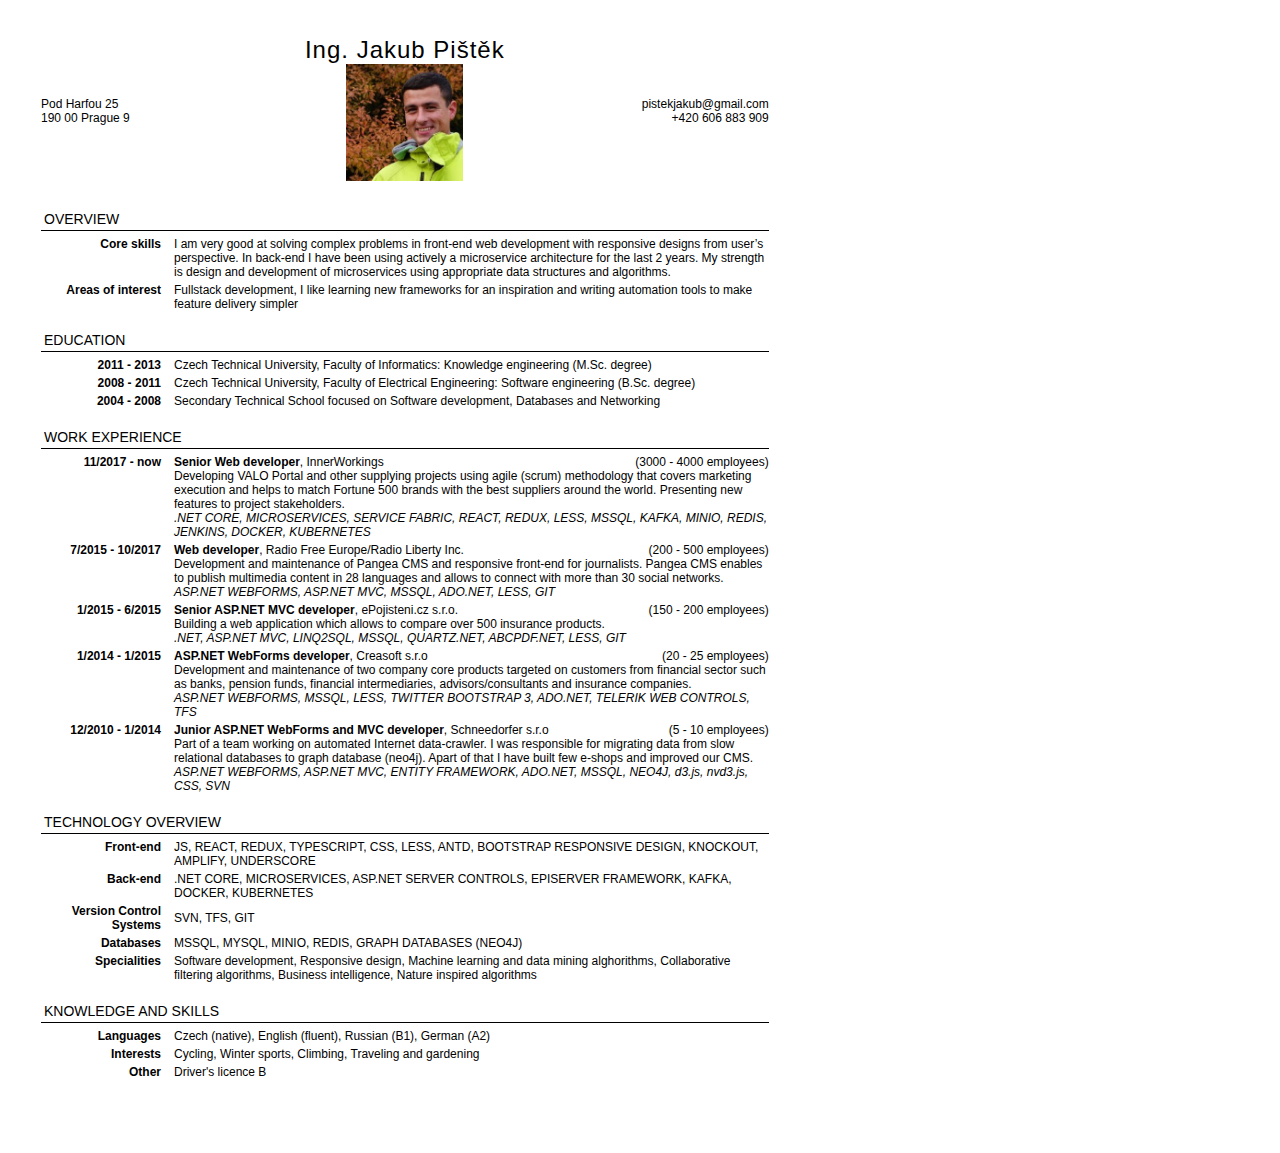
<file: Jakub_Pistek_CV-old.html>
<!DOCTYPE html>
<html lang="en">
<head>

<meta charset="UTF-8">
<title>Jakub Pištěk CV</title>

<style type="text/css">

@page {
    size: A4;
    margin: 0;
}
@media all {
	html, body {
		width: 210mm;
		height: 297mm;
	}
}

div.content {
	font-family: Tahoma, 'Lucida Grande CE', lucida, sans-serif;
	font-size: 12px;
	background: transparent;
	color: #000;
	margin: 30px;
}

h1, h2 {
	font-weight: normal;
	margin: 3px;
}

h1 {
	letter-spacing: 1px;
}
h2 {
	font-size: 14px;
	padding: 3px;
	margin-top: 15px;
	border-bottom: 1px solid #000;
	text-transform: uppercase;
}

table {
	width: 100%;
}
table.three td {
	width: 33%;
}

.fright {
	float: right;
}
.right {
	text-align: right;
}
.center {
	text-align: center;
}

th {
	width: 120px;
	text-align: right;
	padding-right: 10px;	
	vertical-align: top;
}
	
</style>

</head>
<body>

<div class="content">

<table class="three">
<tr>
	<td>
Pod Harfou 25<br>
190 00 Prague 9
	</td>
	<td class="center">
<h1>Ing. Jakub Pištěk <img src="profile.jpg" style="width: 50%;" /></h1>
	</td>		
	<td class="right">
pistekjakub@gmail.com<br>
+420 606 883 909
	</td>
</tr>
</table>

<h2>Overview</h2>

<table>
<tr>
	<th>Core skills</th>
	<td>I am very good at solving complex problems in front-end web development with responsive designs from user’s perspective. In back-end I have been using actively a microservice architecture for the last 2 years.
My strength is design and development of microservices using appropriate data structures and algorithms.</td>
</tr>
<tr>
	<th>Areas of interest</th>
	<td>Fullstack development, I like learning new frameworks for an inspiration and writing automation tools to make feature delivery simpler</td>
</tr>
</table>

<h2>Education</h2>

<table>
<tr>
	<th>2011 - 2013</th>
	<td>Czech Technical University, Faculty of Informatics: Knowledge engineering (M.Sc. degree)</td>
</tr>
<tr>
	<th>2008 - 2011</th>
	<td>Czech Technical University, Faculty of Electrical Engineering: Software engineering (B.Sc. degree)</td>
</tr>
<tr>
	<th>2004 - 2008</th>
	<td>Secondary Technical School focused on Software development, Databases and Networking</td>
</tr>
</table>

<h2>Work Experience</h2>

<table>

<tr>
	<th>11/2017 - now</th>
	<td>
<span class="fright">(3000 - 4000 employees)</span>
<strong>Senior Web developer</strong>, InnerWorkings<br>
Developing VALO Portal and other supplying projects using agile (scrum) methodology that covers marketing execution and helps to match Fortune 500 brands with the best suppliers around the world.
Presenting new features to project stakeholders.<br>
<em>.NET CORE, MICROSERVICES, SERVICE FABRIC, REACT, REDUX, LESS, MSSQL, KAFKA, MINIO, REDIS, JENKINS, DOCKER, KUBERNETES</em>
	</td>
</tr>

<tr>
	<th>7/2015 - 10/2017</th>
	<td>
<span class="fright">(200 - 500 employees)</span>
<strong>Web developer</strong>, Radio Free Europe/Radio Liberty Inc.<br>
Development and maintenance of Pangea CMS and responsive front-end for journalists. Pangea CMS enables to publish multimedia 
content in 28 languages and allows to connect with more than 30 social networks.<br>
<em>ASP.NET WEBFORMS, ASP.NET MVC, MSSQL, ADO.NET, LESS, GIT</em>
	</td>
</tr>

<tr>
	<th>1/2015 - 6/2015</th>
	<td>
<span class="fright">(150 - 200 employees)</span>
<strong>Senior ASP.NET MVC developer</strong>, ePojisteni.cz s.r.o.<br>
Building a web application which allows to compare over 500 insurance products.<br>
<em>.NET, ASP.NET MVC, LINQ2SQL, MSSQL, QUARTZ.NET, ABCPDF.NET, LESS, GIT</em>
	</td>
</tr>

<tr>
	<th>1/2014 - 1/2015</th>
	<td>
		
<span class="fright">(20 - 25 employees)</span>
<strong>ASP.NET WebForms developer</strong>, Creasoft s.r.o<br>
Development and maintenance of two company core products targeted on customers from financial sector such as banks, pension funds, financial intermediaries, advisors/consultants and insurance companies.<br>
<em>ASP.NET WEBFORMS, MSSQL, LESS, TWITTER BOOTSTRAP 3, ADO.NET, TELERIK WEB CONTROLS, TFS</em>

	</td>
</tr>

<tr>
	<th>12/2010 - 1/2014</th>
	<td>
<span class="fright">(5 - 10 employees)</span>
<strong>Junior ASP.NET WebForms and MVC developer</strong>, Schneedorfer s.r.o<br>
Part of a team working on automated Internet data-crawler. I was responsible for migrating data from slow relational databases to graph database (neo4j). Apart of that I have built few e-shops and improved our CMS.<br>
<em>ASP.NET WEBFORMS, ASP.NET MVC, ENTITY FRAMEWORK, ADO.NET, MSSQL, NEO4J, d3.js, nvd3.js, CSS, SVN</em>
	</td>
</tr>

</table>

<h2>Technology Overview</h2>

<table>
<tr>
	<th>Front-end</th>
	<td>JS, REACT, REDUX, TYPESCRIPT, CSS, LESS, ANTD, BOOTSTRAP RESPONSIVE DESIGN, KNOCKOUT, AMPLIFY, UNDERSCORE</td>
</tr>
<tr>
	<th>Back-end</th>
	<td>.NET CORE, MICROSERVICES, ASP.NET SERVER CONTROLS, EPISERVER FRAMEWORK, KAFKA, DOCKER, KUBERNETES</td>
</tr>
<tr>
	<th>Version Control Systems</th>
	<td>SVN, TFS, GIT</td>
</tr>
<tr>
	<th>Databases</th>
	<td>MSSQL, MYSQL, MINIO, REDIS, GRAPH DATABASES (NEO4J)</td>
</tr>
<tr>
	<th>Specialities</th>
	<td>Software development, Responsive design, Machine
learning and data mining alghorithms, Collaborative filtering algorithms, Business intelligence, Nature inspired algorithms</td>
</tr>
</table>


<h2>Knowledge and Skills</h2>

<table>
<tr>
	<th>Languages</th>
	<td>Czech (native), English (fluent), Russian (B1), German (A2)</td>
</tr>
<tr>
	<th>Interests</th>
	<td>Cycling, Winter sports, Climbing, Traveling and gardening</td>
</tr>
<tr>
	<th>Other</th>
	<td>Driver's licence B</td>
</tr>

</table>

</div>
	
</body>
</html>
</file>
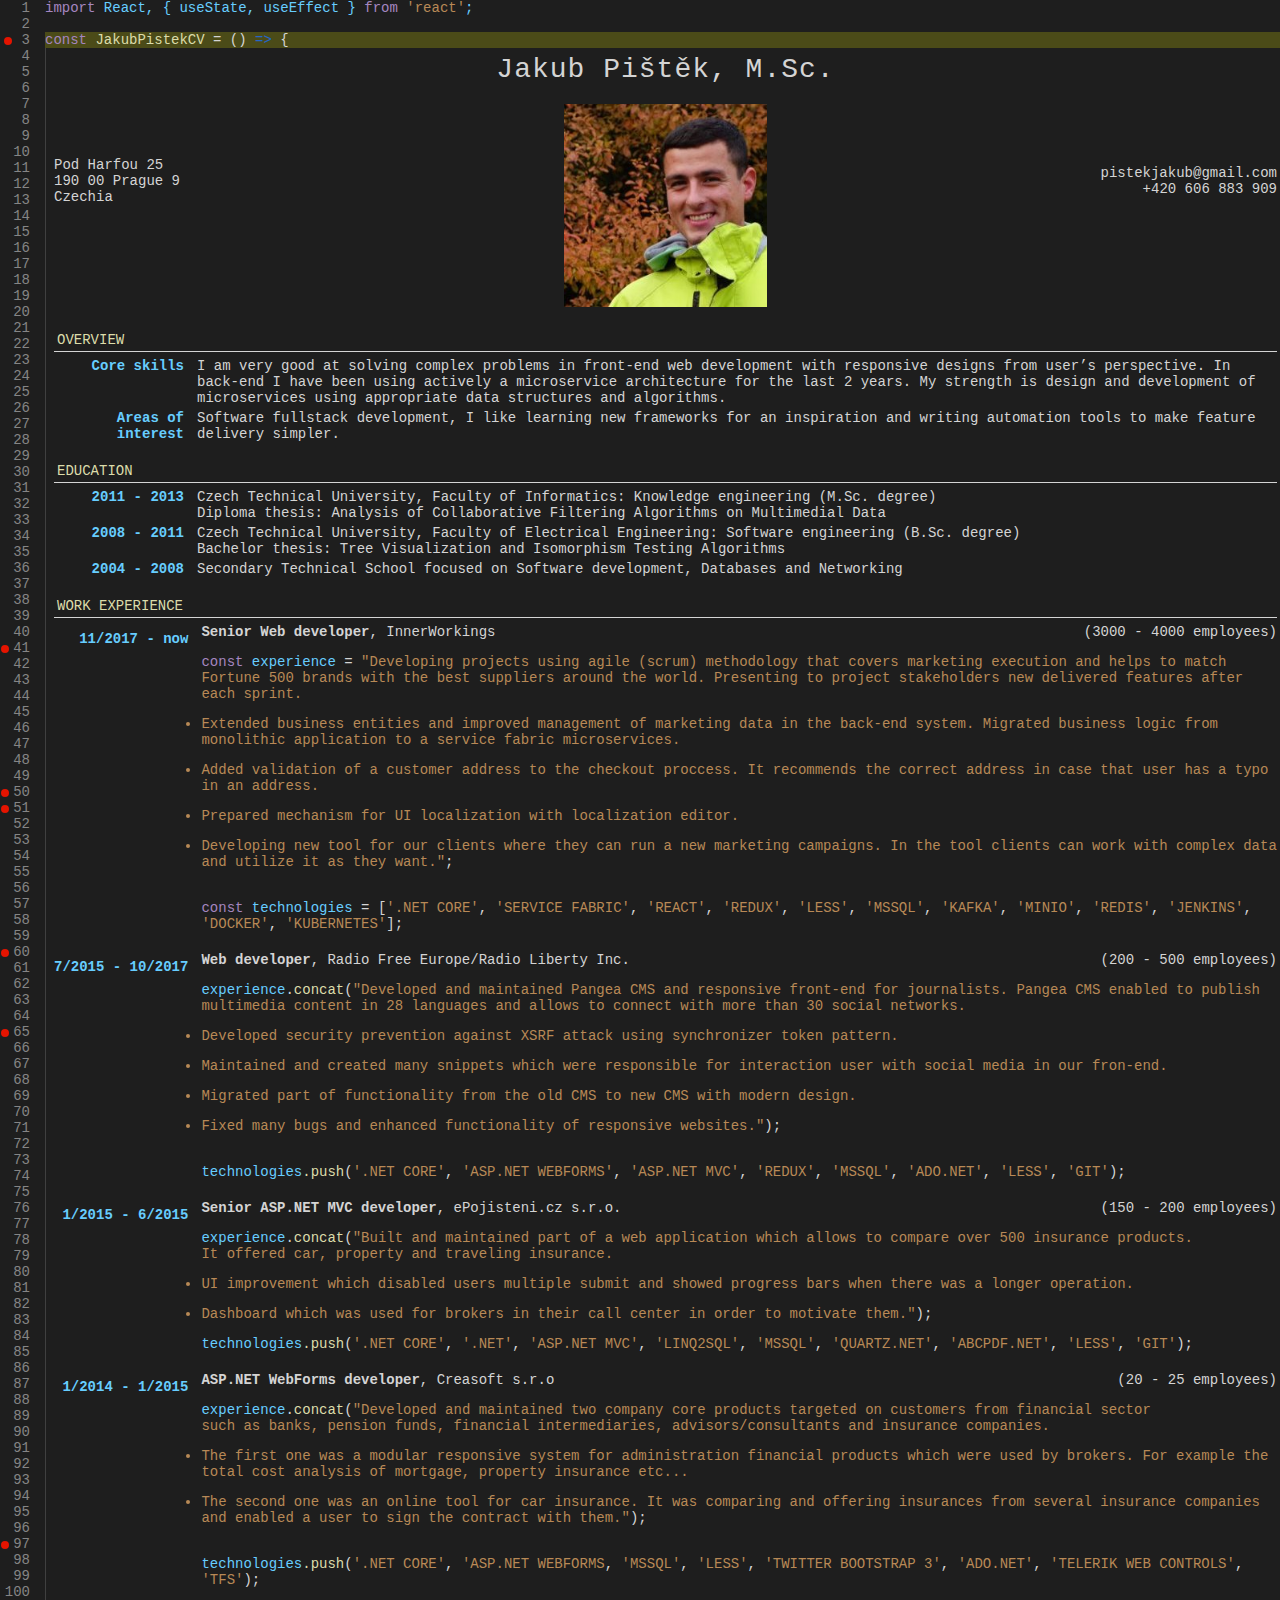
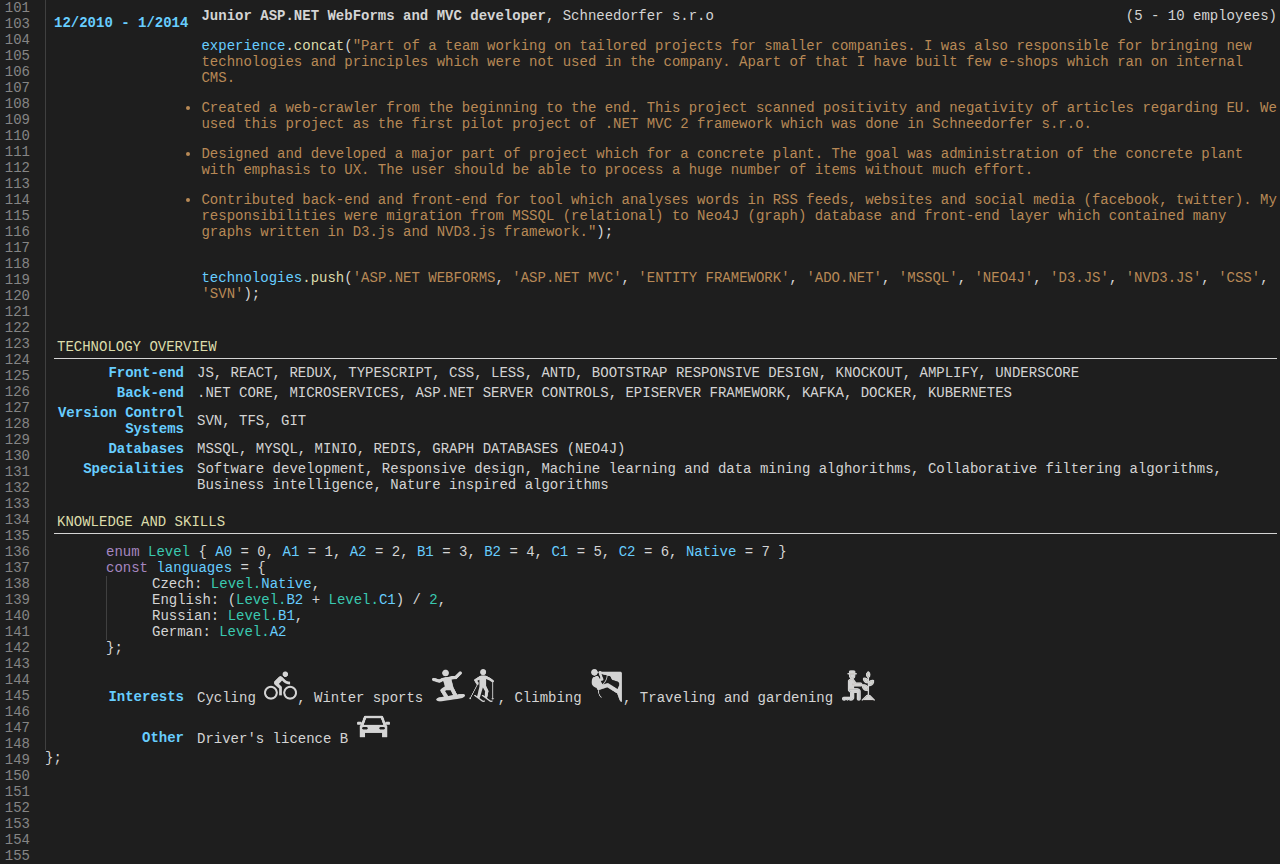
<file: Jakub_Pistek_CV.html>
<!DOCTYPE html>
<html lang="en" style="margin: 0px; padding: 0px">
<head>
    <title>CV - Jakub Pištěk</title>
    <link rel="stylesheet" href="cv.css">
    <meta charset="UTF-8">
</head>

<body>
    <div class="container">
        <div class="left">
            <div class="code-lines">
                <div class="code-lines-inner">
                    1<br />
                    2<br />
                    <span class="breakpoint active">&nbsp;</span>3<br />
                    4<br />
                    5<br />
                    6<br />
                    7<br />
                    8<br />
                    9<br />
                    10<br />
                    11<br />
                    12<br />
                    13<br />
                    14<br />
                    15<br />
                    16<br />
                    17<br />
                    18<br />
                    19<br />
                    20<br />
                    21<br />
                    22<br />
                    23<br />
                    24<br />
                    25<br />
                    26<br />
                    27<br />
                    28<br />
                    29<br />
                    30<br />
                    31<br />
                    32<br />
                    33<br />
                    34<br />
                    35<br />
                    36<br />
                    37<br />
                    38<br />
                    39<br />
                    40<br />
                    <span style="left: -4px;" class="breakpoint">&nbsp;</span>41<br />
                    42<br />
                    43<br />
                    44<br />
                    45<br />
                    46<br />
                    47<br />
                    48<br />
                    49<br />
                    <span style="left: -4px;" class="breakpoint">&nbsp;</span>50<br />
                    <span style="left: -4px;" class="breakpoint">&nbsp;</span>51<br />
                    52<br />
                    53<br />
                    54<br />
                    55<br />
                    56<br />
                    57<br />
                    58<br />
                    59<br />
                    <span style="left: -4px;" class="breakpoint">&nbsp;</span>60<br />
                    61<br />
                    62<br />
                    63<br />
                    64<br />
                    <span style="left: -4px;" class="breakpoint">&nbsp;</span>65<br />
                    66<br />
                    67<br />
                    68<br />
                    69<br />
                    70<br />
                    71<br />
                    72<br />
                    73<br />
                    74<br />
                    75<br />
                    76<br />
                    77<br />
                    78<br />
                    79<br />
                    80<br />
                    81<br />
                    82<br />
                    83<br />
                    84<br />
                    85<br />
                    86<br />
                    87<br />
                    88<br />
                    89<br />
                    90<br />
                    91<br />
                    92<br />
                    93<br />
                    94<br />
                    95<br />
                    96<br />
                    <span style="left: -4px;" class="breakpoint">&nbsp;</span>97<br />
                    98<br />
                    99<br />
                    100<br />
                    101<br />
                    103<br />
                    104<br />
                    105<br />
                    106<br />
                    107<br />
                    108<br />
                    109<br />
                    110<br />
                    111<br />
                    112<br />
                    113<br />
                    114<br />
                    115<br />
                    116<br />
                    117<br />
                    118<br />
                    119<br />
                    120<br />
                    121<br />
                    122<br />
                    123<br />
                    124<br />
                    125<br />
                    126<br />
                    127<br />
                    128<br />
                    129<br />
                    130<br />
                    131<br />
                    132<br />
                    133<br />
                    134<br />
                    135<br />
                    136<br />
                    137<br />
                    138<br />
                    139<br />
                    140<br />
                    141<br />
                    142<br />
                    143<br />
                    144<br />
                    145<br />
                    146<br />
                    147<br />
                    148<br />
                    149<br />
                    150<br />
                    151<br />
                    152<br />
                    153<br />
                    154<br />
                    155<br />
                </div>
            </div>
        </div>
        <div class="right">
            <span class="import">import</span>&nbsp;<span class="light">React, { useState, useEffect }</span>&nbsp;<span
                class="import">from</span>&nbsp;<span class="string">'react'</span><span class="light">;</span><br />
            <br />
            <div class="debug"><span class="import">const</span>&nbsp;<span class="yellow">JakubPistekCV</span>&nbsp;<span class="white">=
                ()</span>&nbsp;<span class="blue">=>&nbsp;</span><span class="white">{</span></div>
                <div class="content-inner white">
                    <table class="three">
                        <tr>
                            <td>
                        Pod Harfou 25<br />
                        190 00 Prague 9<br />
                        Czechia
                            </td>
                            <td class="center">
                        <h1>Jakub Pištěk, M.Sc.</h1><br />
                        <img alt="profile" src="profile.jpg" style="width: 50%;" />
                            </td>		
                            <td style="text-align: right;">
                        <span class="white">pistekjakub@gmail.com</span><br />
                        <span class="white">+420 606 883 909</span>
                            </td>
                        </tr>
                        </table>
                    <h2 class="yellow">Overview</h2>
                    <table>
                        <tr>
                            <th class="light">Core skills</th>
                            <td>I am very good at solving complex problems in front-end web development with responsive
                                designs from user’s perspective.
                                In back-end I have been using actively a microservice architecture for the last 2 years.
                                My strength is design and development of microservices using appropriate data structures
                                and algorithms.</td>
                        </tr>
                        <tr>
                            <th class="light">Areas of interest</th>
                            <td>Software fullstack development, I like learning new frameworks for an inspiration and
                                writing automation tools to make feature delivery simpler.</td>
                        </tr>
                    </table>

                    <h2 class="yellow">Education</h2>

                    <table>
                        <tr>
                            <th class="light">2011 - 2013</th>
                            <td>Czech Technical University, Faculty of Informatics: Knowledge engineering (M.Sc. degree)<br />
                                Diploma thesis: Analysis of Collaborative Filtering Algorithms on Multimedial Data
                            </td>
                        </tr>
                        <tr>
                            <th class="light">2008 - 2011</th>
                            <td>Czech Technical University, Faculty of Electrical Engineering: Software engineering (B.Sc. degree)<br />
                                Bachelor thesis: Tree Visualization and Isomorphism Testing Algorithms
                            </td>
                        </tr>
                        <tr>
                            <th class="light">2004 - 2008</th>
                            <td>Secondary Technical School focused on Software development, Databases and Networking
                            </td>
                        </tr>
                    </table>

                    <h2 class="yellow">Work Experience</h2>

                    <table>

                        <tr>
                            <th class="light nowrap">11/2017 - now</th>
                            <td>
                                <span class="fright">(3000 - 4000 employees)</span>
                                <strong>Senior Web developer</strong>, InnerWorkings<br />                                
                                <div class="string">
                                    <p>
                                        <span class="import">const</span>&nbsp;<span class="light">experience</span>&nbsp;<span class="white">=</span>  
                                        "Developing projects using agile (scrum) methodology that
                                        covers marketing execution and helps to match Fortune 500 brands with the best suppliers
                                        around the world. Presenting to project stakeholders new delivered features after each sprint.
                                    </p>
                                    <p class="list">
                                        Extended business entities and improved management of marketing data in the back-end system.
                                        Migrated business logic from monolithic application to a service fabric microservices.
                                    </p>
                                    <p class="list">
                                        Added validation of a customer address to the checkout proccess. 
                                        It recommends the correct address in case that user has a typo in an address.
                                    </p>
                                    <p class="list">
                                        Prepared mechanism for UI localization with localization editor.
                                    </p>
                                    <p class="list">
                                        Developing new tool for our clients where they can run a new marketing campaigns.
                                        In the tool clients can work with complex data and utilize it as they want."<span class="white">;</span>
                                    </p>
                                </div>
                                <br />
                                <span class="import">const</span>&nbsp;<span class="light">technologies</span>
                                <span class="white">= [</span><span class="string">'.NET CORE'</span><span class="white">,</span>
                                <span class="string">'SERVICE FABRIC'</span><span class="white">,</span>
                                <span class="string">'REACT'</span><span class="white">,</span>
                                <span class="string">'REDUX'</span><span class="white">,</span>
                                <span class="string">'LESS'</span><span class="white">,</span>
                                <span class="string">'MSSQL'</span><span class="white">,</span>
                                <span class="string">'KAFKA'</span><span class="white">,</span>
                                <span class="string">'MINIO'</span><span class="white">,</span>
                                <span class="string">'REDIS'</span><span class="white">,</span>
                                <span class="string">'JENKINS'</span><span class="white">,</span>
                                <span class="string">'DOCKER'</span><span class="white">,</span>
                                <span class="string">'KUBERNETES'</span><span class="white">];</span>
                                <br /><br />
                            </td>
                        </tr>

                        <tr>
                            <th class="light nowrap">7/2015 - 10/2017</th>
                            <td>
                                <span class="fright">(200 - 500 employees)</span>
                                <strong>Web developer</strong>, Radio Free Europe/Radio Liberty Inc.<br>
                                <div class="string">
                                    <p>
                                        <span class="light">experience</span><span class="white">.</span><span class="yellow">concat</span><span class="white">(</span>"Developed 
                                        and maintained Pangea CMS and responsive front-end for journalists. Pangea CMS
                                        enabled to publish multimedia content in 28 languages and allows to connect with more than 30 social networks.                                     
                                    </p>
                                    <p class="list">
                                        Developed security prevention against XSRF attack using synchronizer token pattern.                                                                          
                                    </p>
                                    <p class="list">
                                        Maintained and created many snippets which were responsible for interaction user with social media in our fron-end.
                                    </p>
                                    <p class="list">
                                        Migrated part of functionality from the old CMS to new CMS with modern design.
                                    </p>
                                    <p class="list">
                                        Fixed many bugs and enhanced functionality of responsive websites."<span class="white">);</span>
                                    </p>    
                                </div>
                                <br />                
                                <span class="light">technologies</span><span class="yellow">.push</span><span class="white">(</span><span class="string">'.NET CORE'</span><span class="white">,</span>
                                <span class="string">'ASP.NET WEBFORMS'</span><span class="white">,</span>
                                <span class="string">'ASP.NET MVC'</span><span class="white">,</span>
                                <span class="string">'REDUX'</span><span class="white">,</span>
                                <span class="string">'MSSQL'</span><span class="white">,</span>
                                <span class="string">'ADO.NET'</span><span class="white">,</span>
                                <span class="string">'LESS'</span><span class="white">,</span>
                                <span class="string">'GIT'</span><span class="white">);</span>
                                <br /><br />
                            </td>
            </tr>
            <tr>
                <th class="light nowrap">1/2015 - 6/2015</th>
                <td>
                    <span class="fright">(150 - 200 employees)</span>
                    <strong>Senior ASP.NET MVC developer</strong>, ePojisteni.cz s.r.o.<br>                    
                    <div class="string">
                    <p>
                        <span class="light">experience</span><span class="white">.</span><span class="yellow">concat</span><span class="white">(</span>"Built and maintained part of a web application which allows to compare over 500 insurance products.<br /> 
                        It offered car, property and traveling insurance.
                    </p>
                    <p class="list">
                        UI improvement which disabled users multiple submit and showed progress bars when there was a longer operation.
                    </p>
                    <p class="list">
                        Dashboard which was used for brokers in their call center in order to motivate them."<span class="white">);</span>
                    </p>               
                    </div>
                    <span class="light">technologies</span><span class="yellow">.push</span><span class="white">(</span><span class="string">'.NET CORE'</span><span class="white">,</span>
                    <span class="string">'.NET'</span><span class="white">,</span>
                    <span class="string">'ASP.NET MVC'</span><span class="white">,</span>
                    <span class="string">'LINQ2SQL'</span><span class="white">,</span>
                    <span class="string">'MSSQL'</span><span class="white">,</span>
                    <span class="string">'QUARTZ.NET'</span><span class="white">,</span>
                    <span class="string">'ABCPDF.NET'</span><span class="white">,</span>
                    <span class="string">'LESS'</span><span class="white">,</span>
                    <span class="string">'GIT'</span><span class="white">);</span>
                    <br /><br />                                    
                </td>
            </tr>

            <tr>
                <th class="light nowrap">1/2014 - 1/2015</th>
                <td>
                    <span class="fright">(20 - 25 employees)</span>
                    <strong>ASP.NET WebForms developer</strong>, Creasoft s.r.o<br>                    
                    <div class="string">
                        <p>
                            <span class="light">experience</span><span class="white">.</span><span class="yellow">concat</span><span class="white">(</span>"Developed 
                            and maintained two company core products targeted on customers from financial sector<br />
                            such as banks, pension funds, financial intermediaries, advisors/consultants and insurance
                            companies.
                        </p>
                        <p class="list">
                            The first one was a modular responsive system for administration financial products which were used by brokers. 
                            For example the total cost analysis of mortgage, property insurance etc...
                        </p>
                        <p class="list">
                            The second one was an online tool for car insurance. It was comparing and offering insurances from several insurance companies<br />
                            and enabled a user to sign the contract with them."<span class="white">);</span>
                        </p>
                    </div><br />
                    <span class="light">technologies</span><span class="yellow">.push</span><span class="white">(</span><span class="string">'.NET CORE'</span><span class="white">,</span>
                    <span class="string">'ASP.NET WEBFORMS</span><span class="white">,</span>
                    <span class="string">'MSSQL'</span><span class="white">,</span>
                    <span class="string">'LESS'</span><span class="white">,</span>
                    <span class="string">'TWITTER BOOTSTRAP 3'</span><span class="white">,</span>
                    <span class="string">'ADO.NET'</span><span class="white">,</span>
                    <span class="string">'TELERIK WEB CONTROLS'</span><span class="white">,</span>
                    <span class="string">'TFS'</span><span class="white">);</span>
                    <br /><br />  
                </td>
            </tr>

            <tr>
                <th class="light nowrap">12/2010 - 1/2014</th>
                <td>
                    <span class="fright">(5 - 10 employees)</span>
                    <strong>Junior ASP.NET WebForms and MVC developer</strong>, Schneedorfer s.r.o<br>
                    <div class="string">
                        <p>
                            <span class="light">experience</span><span class="white">.</span><span class="yellow">concat</span><span class="white">(</span>"Part of
                            a team working on tailored projects for smaller companies. I was also responsible for bringing 
                            new technologies and principles which were not used in the company.
                            Apart of that I have built few e-shops which ran on internal CMS.
                        </p>
                        <p class="list">
                            Created a web-crawler from the beginning to the end.
                            This project scanned positivity and negativity of articles regarding EU.
                            We used this project as the first pilot project of .NET MVC 2 framework which was done in Schneedorfer s.r.o.
                        </p>
                        <p class="list">
                            Designed and developed a major part of project which for a concrete plant.
                            The goal was administration of the concrete plant with emphasis to UX.
                            The user should be able to process a huge number of items without much effort.
                        </p>
                        <p class="list">
                            Contributed back-end and front-end for tool which analyses words in RSS feeds, websites and social media (facebook, twitter).
                            My responsibilities were migration from MSSQL (relational) to Neo4J (graph) database and front-end 
                            layer which contained many graphs written in D3.js and NVD3.js framework."<span class="white">);</span>
                        </p>
                    </div><br />
                    <span class="light">technologies</span><span class="yellow">.push</span><span class="white">(</span><span class="string">'ASP.NET WEBFORMS</span><span class="white">,</span>
                    <span class="string">'ASP.NET MVC'</span><span class="white">,</span>
                    <span class="string">'ENTITY FRAMEWORK'</span><span class="white">,</span>
                    <span class="string">'ADO.NET'</span><span class="white">,</span>
                    <span class="string">'MSSQL'</span><span class="white">,</span>
                    <span class="string">'NEO4J'</span><span class="white">,</span>
                    <span class="string">'D3.JS'</span><span class="white">,</span> 
                    <span class="string">'NVD3.JS'</span><span class="white">,</span>    
                    <span class="string">'CSS'</span><span class="white">,</span>    
                    <span class="string">'SVN'</span><span class="white">);</span>
                    <br /><br />  
                </td>
            </tr>

            </table>

            <h2 class="yellow">Technology Overview</h2>

            <table>
                <tr>
                    <th class="light">Front-end</th>
                    <td>JS, REACT, REDUX, TYPESCRIPT, CSS, LESS, ANTD, BOOTSTRAP RESPONSIVE DESIGN, KNOCKOUT, AMPLIFY,
                        UNDERSCORE</td>
                </tr>
                <tr>
                    <th class="light">Back-end</th>
                    <td>.NET CORE, MICROSERVICES, ASP.NET SERVER CONTROLS, EPISERVER FRAMEWORK, KAFKA, DOCKER,
                        KUBERNETES</td>
                </tr>
                <tr>
                    <th class="light">Version Control Systems</th>
                    <td>SVN, TFS, GIT</td>
                </tr>
                <tr>
                    <th class="light">Databases</th>
                    <td>MSSQL, MYSQL, MINIO, REDIS, GRAPH DATABASES (NEO4J)</td>
                </tr>
                <tr>
                    <th class="light">Specialities</th>
                    <td>Software development, Responsive design, Machine
                        learning and data mining alghorithms, Collaborative filtering algorithms, Business intelligence,
                        Nature inspired algorithms</td>
                </tr>
            </table>

            <h2 class="yellow">Knowledge and Skills</h2>

            <div class="languages">
                <span class="import">enum</span>&nbsp;<span class="green">Level</span>
                <span class="white">{</span>&nbsp;<span class="light">A0</span>&nbsp;<span class="white">= 0,</span>
                <span class="light">A1</span>&nbsp;<span class="white">= 1,</span>
                <span class="light">A2</span>&nbsp;<span class="white">= 2,</span>
                <span class="light">B1</span>&nbsp;<span class="white">= 3,</span>
                <span class="light">B2</span>&nbsp;<span class="white">= 4,</span>
                <span class="light">C1</span>&nbsp;<span class="white">= 5,</span>
                <span class="light">C2</span>&nbsp;<span class="white">= 6,</span>
                <span class="light">Native</span>&nbsp;<span class="white">= 7 }</span>
                <br />
                <span class="import">const</span>&nbsp;<span class="light">languages</span><span class="white"> = {</span><br />
                <div class="languages-inner">
                    <span class="white">Czech:</span>&nbsp;<span class="green">Level.</span><span class="light">Native</span><span class="white">,</span><br />
                    <span class="white">English:</span>&nbsp;<span class="white">(</span><span class="green">Level.</span><span class="light">B2</span><span class="white"> + </span><span class="green">Level.</span><span class="light">C1</span><span class="white">) / </span><span class="green">2</span><span class="white">,</span><br />
                    <span class="white">Russian:</span>&nbsp;<span class="green">Level.</span><span class="light">B1</span><span class="white">,</span><br /> 
                    <span class="white">German:</span>&nbsp;<span class="green">Level.</span><span class="light">A2</span><span class="white"></span><br /> 
                </div>
                <div style="clear: both;"></div>
                <span class="white">};</span>
            </div>
            <table>
                <tr>
                    <th class="light move-down">Interests</th>
                    <td>Cycling <img alt="cycling" src="cycling.png" class="icon" />, Winter sports <img alt="snowboarding" src="snowboarding.png" class="icon" /><img alt="skiing" src="skiing.png" class="icon" />, Climbing <img alt="climbing" src="climbing.png" class="icon" />, Traveling and gardening&nbsp;<img alt="gardening" src="gardening.png" class="icon" /></td>
                </tr>
                <tr>
                    <th class="light move-down">Other</th>
                    <td>Driver's licence B&nbsp;<img alt="car" src="car.png" class="icon" /></td>
                </tr>

            </table>
        </div>
        <div style="clear: both;"></div>
        <span class="white">};</span>
        <br />
    </div>
    </div>
</body>

</html>
</file>
<file: cv.css>
body {
  font-family: Consolas, "Courier New", monospace;
  font-size: 14px;
  margin: 0px;
  background-color: rgb(30, 30, 30);
}

h1,
h2 {
    font-weight: normal;
    margin: 3px;
}

h1 {
    letter-spacing: 1px;
}

h2 {
    font-size: 14px;
    padding: 3px;
    margin-top: 15px;
    border-bottom: 1px solid rgb(212, 212, 212);
    text-transform: uppercase;
}

table {
    width: 100%;
}

table.three td {
    width: 33%;
}

.fright {
    float: right;
}

.center {
    text-align: center;
}

.nowrap
{
  white-space: pre;
  vertical-align: top;
  position: relative;
  top: 7px;  
}

th {
    width: 130px;
    text-align: right;
    padding-right: 10px;
    vertical-align: top;
}

.container {
  width: 100%;
}
.right {
  width: auto;
  background-color: rgb(30, 30, 30);
  overflow: hidden;
}
.left {
  width: 45px;
  background-color: rgb(30, 30, 30);
  float: left;
}

table.three td {
	width: 25%;
}

span {
  font-size: 14px;
}

.code-lines {
  background-color: rgb(30, 30, 30);
  color: rgb(133, 133, 133);
  width: 45px;
  float: left;
}

.code-lines-inner {
  text-align: right;
  width: 30px;
}

.content {
  background-color: rgb(30, 30, 30);
  border-left: none;
  float: left;
}

.content-inner {
  border-left: 1px solid rgb(64, 64, 64);
  padding-left: 5px;
  float: left;
}

.import {
  color: rgb(165, 134, 192);
}

.light {
  color: rgb(103, 205, 254);
}

.string {
  color: rgb(184, 137, 86);
}

.blue {
  color: rgb(37, 102, 202);
}
.green {
  color: rgb(58,201,176);
}
.yellow {
  color: rgb(220, 220, 170);
}
.white {
  color: rgb(212, 212, 212);
}
.debug {
  background-color: rgb(75,75,24);
}
.breakpoint {
  position: relative;
  display: inline-block;
  top: 5px;
  left: -10px;
  height: 8px;
  width: 8px;
  background-color: rgb(229,20,0);
  border-radius: 50%;
}

.list {
  list-style:disc outside none;
  display:list-item; 
}

.bullet {
  position: relative;
  display: inline-block;
   top: 5px;
  left: -10px; 
  height: 8px;
  width: 8px;
  background-color: rgb(248,196,8);
  border-radius: 50%;
}

.icon {
  width: 33px; 
  height: 33px;
}
.move-down {
  position: relative;
  top: 20px
}
.languages {
  margin-left: 55px;
  margin-top:10px;
  margin-bottom: 10px;
}
.languages-inner {
  padding-left: 45px;
  border-left: 1px solid rgb(64, 64, 64);
}
</file>
